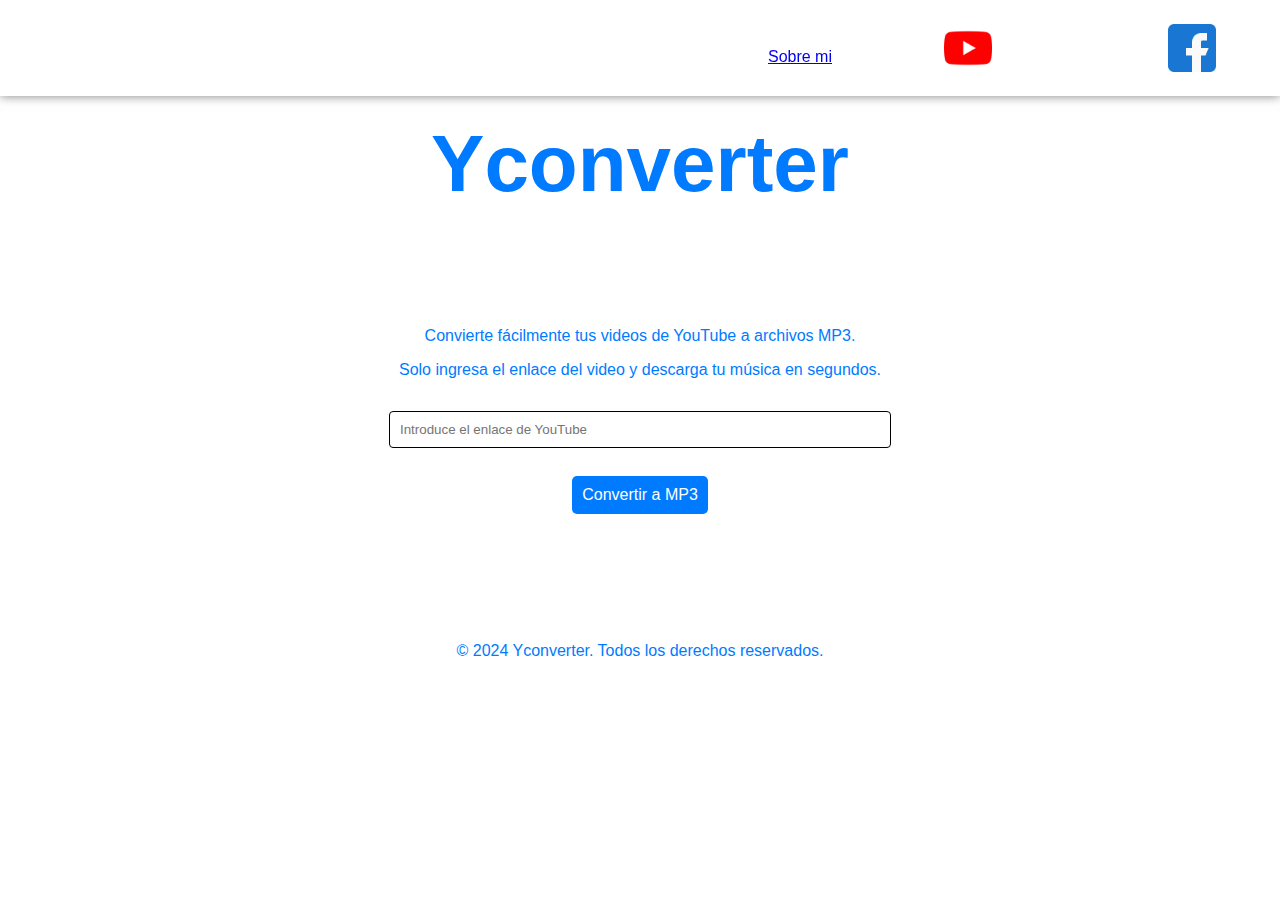
<file: index.html>
<!DOCTYPE html>
<html lang="es">
  <head>
    <meta charset="UTF-8" />
    <meta name="viewport" content="width=device-width, initial-scale=1.0" />
    <meta
      name="description"
      content="Convierte videos de YouTube a MP3 de forma rápida y sencilla con Yconverter. Compatible con cualquier dispositivo. ¡Prueba ahora!"
    />
    <meta
      name="keywords"
      content="convertir YouTube a MP3, descargar música de YouTube, convertir videos a audio, YouTube MP3, Yconverter"
    />
    <meta name="author" content="Tu Nombre o Empresa" />
    <meta name="robots" content="index, follow" />

    <link rel="icon" href="logo.png" type="image/x-icon" />
    <link rel="stylesheet" href="css.css" />
    <title>Yconverter - Convierte Videos de YouTube a MP3</title>
  </head>
  <body>
    <!-- Encabezado principal -->
    <header>
      <a href="sobremi.html" class="yo">Sobre mi</a>
      <a href="https://www.youtube.com/" target="_blank"
        ><img src="youtube.png" alt="YouTube" class="imagen"
      /></a>
      <a href="facebook.com" target="_blank"
        ><img src="facebook.png" alt="facebook" class="imagen"
      /></a>
    </header>
    <section>
      <h1 class="titulo">Yconverter</h1>
      <p>Convierte fácilmente tus videos de YouTube a archivos MP3.</p>
      <p>Solo ingresa el enlace del video y descarga tu música en segundos.</p>
    </section>

    <!-- Sección principal -->
    <main>
      <section>
        <form id="div_convertidor">
          <div id="link">
            <input
              type="text"
              id="url"
              name="url"
              placeholder="Introduce el enlace de YouTube"
              required
            />
          </div>
          <br />
          <div>
            <button id="boton" type="submit">Convertir a MP3</button>
          </div>
        </form>
      </section>
    </main>

    <!-- Pie de página -->
    <footer>
      <p>&copy; 2024 Yconverter. Todos los derechos reservados.</p>
    </footer>

    <script src="api.js"></script>
  </body>
</html>
</file>
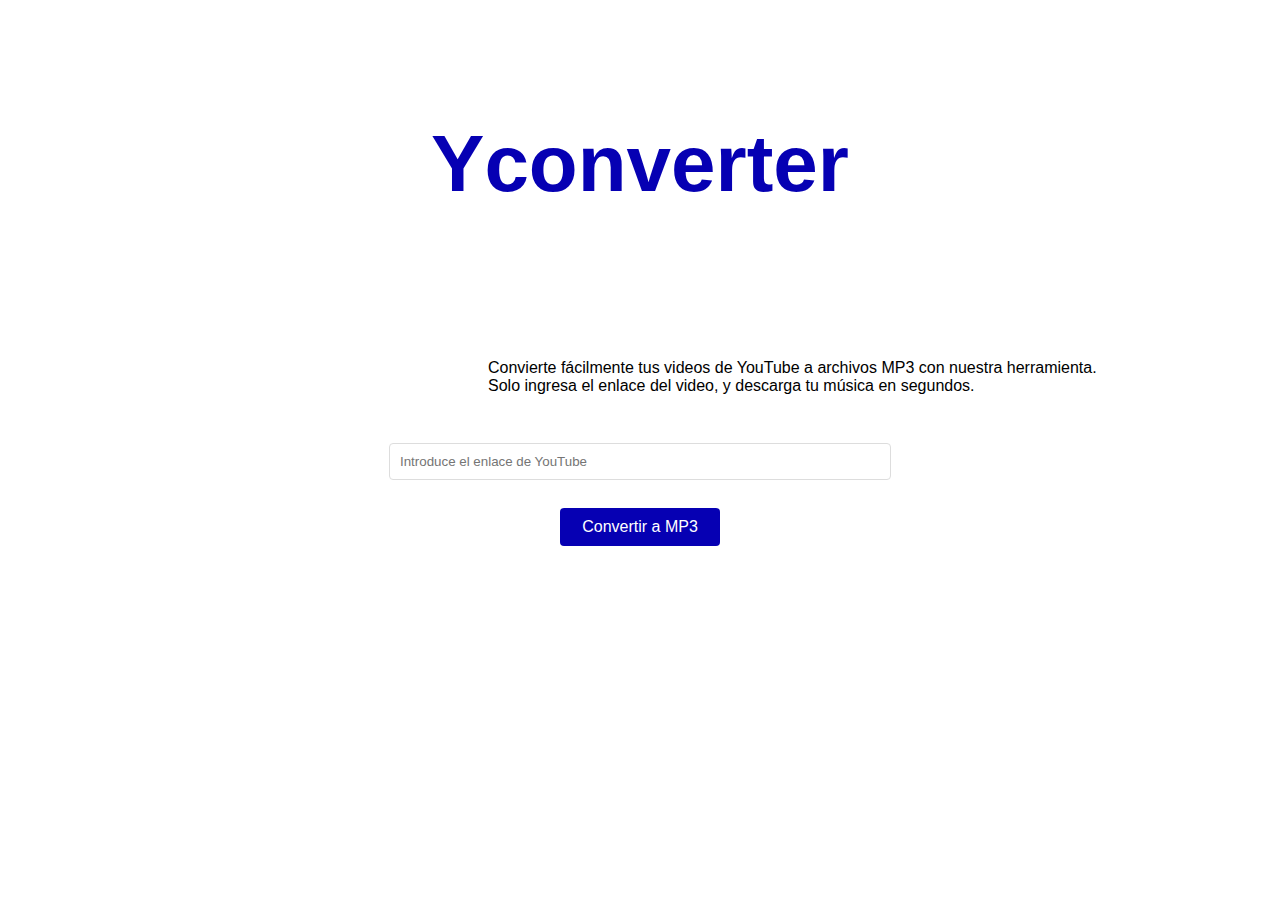
<file: Yconverter/index.html>
<!DOCTYPE html>
<html lang="en">
<head>
    <meta charset="UTF-8">
    <meta name="viewport" content="width=device-width, initial-scale=1.0">
    <link rel="icon" href="logo.png" type="image/x-icon">
    <link rel="stylesheet" href="diseño.css">
    <title>Yofli Converter</title>
</head>
<body>
    
    <h1 class="neon-text">
        Yconverter
    </h1>
    
    <p>Convierte fácilmente tus videos de YouTube a archivos MP3 con nuestra herramienta. Solo ingresa el enlace del video, y descarga tu música en segundos.</p>
 <div>
    <form action="/convertir" method="post">
       <div id="link">  <input type="text" name="url" placeholder="Introduce el enlace de YouTube" required> </div>
        <br>
        <input id=boton type="submit" value="Convertir a MP3">
    </form>
    </div>


    <script>
        document.getElementById('conversionForm').addEventListener('submit', async (event) => {
            event.preventDefault();

            const url = document.getElementById('url').value;
            const message = document.getElementById('message');

            try {
                const response = await fetch('/convert', {
                    method: 'POST',
                    headers: {
                        'Content-Type': 'application/json'
                    },
                    body: JSON.stringify({ url })
                });

                if (!response.ok) {
                    throw new Error('Error en la conversión');
                }

                const blob = await response.blob();
                const urlObject = URL.createObjectURL(blob);
                const a = document.createElement('a');
                a.href = urlObject;
                a.download = 'audio.mp3';
                a.click();
                URL.revokeObjectURL(urlObject);
            } catch (error) {
                message.textContent = 'Error: ' + error.message;
            }
        });
    </script>
    
</body>
</html>
</file>
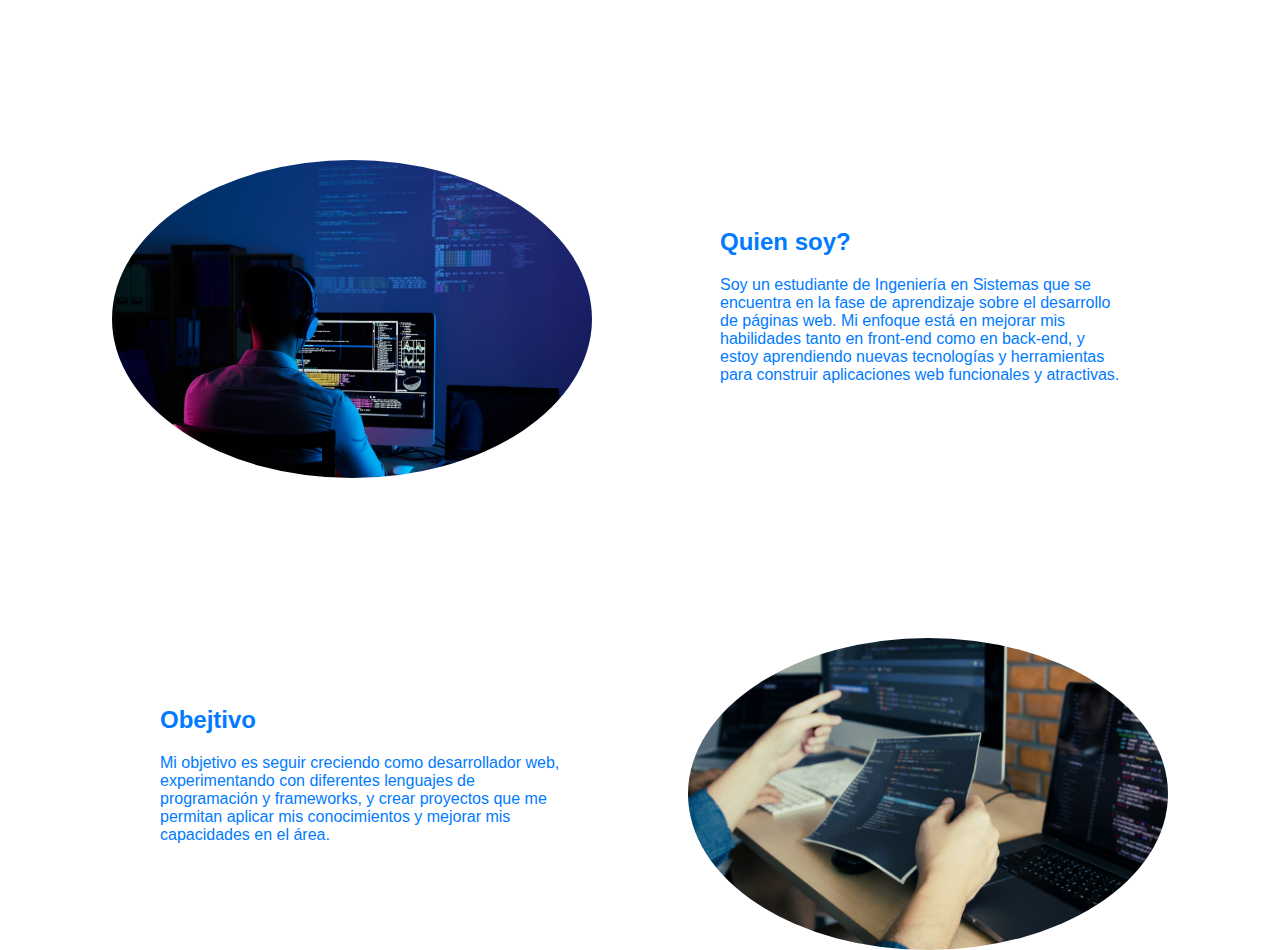
<file: sobremi.html>
<!DOCTYPE html>
<html lang="en">
  <head>
    <meta charset="UTF-8" />
    <meta name="viewport" content="width=device-width, initial-scale=1.0" />
    <link rel="stylesheet" href="info.css" />
    <title>Document</title>
  </head>
  <body>
    <section id="uno">
      <img src="Recurso1.png" alt="programador" />
      <div>
        <h2>Quien soy?</h2>
        <p class="informacion">
          Soy un estudiante de Ingeniería en Sistemas que se encuentra en la
          fase de aprendizaje sobre el desarrollo de páginas web. Mi enfoque
          está en mejorar mis habilidades tanto en front-end como en back-end, y
          estoy aprendiendo nuevas tecnologías y herramientas para construir
          aplicaciones web funcionales y atractivas.
        </p>
      </div>
    </section>

    <section id="dos">
      <div>
        <h2>Obejtivo</h2>
        <p>
          Mi objetivo es seguir creciendo como desarrollador web, experimentando
          con diferentes lenguajes de programación y frameworks, y crear
          proyectos que me permitan aplicar mis conocimientos y mejorar mis
          capacidades en el área.
        </p>
      </div>
      <img src="Blogs-wordpress-06.jpg" alt="web" />
    </section>
  </body>
</html>
</file>
<file: css.css>
body {
  font-family: Verdana, Geneva, Tahoma, sans-serif;
  background-color: white;
  max-width: 100%;
  margin: 0;
}
header {
  width: 100%;
  background-color: white;
  height: 6rem;
  display: flex;
  justify-content: right;
  gap: 7rem;
  box-shadow: 0 0 10px rgba(0, 0, 0, 0.5); /* Sombra */
  position: fixed; /* Hace que el encabezado se quede fijo */
  top: 0; /* Coloca el header en la parte superior */
  left: 0; /* Alinea el header con el borde izquierdo */
}
.imagen {
  height: 3rem;
  overflow: hidden;
  padding-top: 1.5rem;
  padding-right: 4rem;
}
.yo {
  padding-top: 3rem;
}

input[type="text"] {
  width: 30rem;
  padding: 10px;
  margin-bottom: 10px;
  border: 1px solid;
  border-radius: 4px;
}

h1 {
  color: #007bff;
  padding: 4rem 0 4rem 0;
  display: flex;
  justify-content: center;
  font-size: 5rem;
}
div {
  display: flex;
  justify-content: center;
}

p {
  color: #007bff;
  display: flex;
  justify-content: center;
}
button {
  background-color: #007bff;
  color: #fff;
  padding: 10px;
  border: none;
  border-radius: 5px;
  cursor: pointer;
  font-size: 1rem;
}
footer {
  padding-top: 6rem;
  display: flex;
  justify-content: center;
}
section {
  padding-bottom: 1rem;
}
</file>
<file: Yconverter/diseño.css>
body {

    font-family: Arial, sans-serif;
    
    background-color: white
}
.container {
    text-align: center;
    background: #fff;
    padding: 20px;
    border-radius: 8px;
    box-shadow: 0 0 10px rgba(0,0,0,0.1);
}
input[type="text"] {
    width: 30rem;
    padding: 10px;
    margin-bottom: 10px;
    border: 1px solid #ddd;
    border-radius: 4px;
}
input[type="submit"] {
    width: 10rem;
    padding: 10px 20px;
    border: none;
    background-color: #0600b3;
    color: #fff;
    border-radius: 4px;
    cursor: pointer;
    font-size: 16px;
}
input[type="submit"]:hover {
    background-color: #0600b3;
    
}

h1{
color: #0600b3;
   padding: 4rem 0 4rem 0;
   display: flex;
   justify-content: center;
  font-size: 5rem;
}
div{
    display: flex;
    justify-content: center;
}

p{
    width: 40rem;
    padding: 2rem 30rem;
}
#boton{
    margin: 0 20rem;
}
#link{
    display: flex;
    justify-content: center;

}




/*
body {
  margin: 0;
  height: 100vh;
  overflow: hidden; 
  background: linear-gradient(45deg, 
    #ff0000, #ff7f00, #ffff00, #7fff00, #00ff00, #00ff7f, 
    #00ffff, #007fff, #0000ff, #7f00ff, #ff00ff, #ff007f,
    #ff0000, #ff7f00, #ffff00, #7fff00, #00ff00, #00ff7f
  );
  background-size: 1200% 1200%;
  animation: rainbow-bg 20s ease infinite;
}


@keyframes rainbow-bg {
  0% {
    background-position: 0% 0%;
  }
  50% {
    background-position: 100% 100%;
  }
  100% {
    background-position: 0% 0%;
  }
}
</file>
<file: info.css>
* {
  color: #007bff;
  font-family: Verdana, Geneva, Tahoma, sans-serif;
}
#uno {
  display: flex;
  padding-top: 10rem;
  padding-left: 7rem;
  padding-right: 7rem;
  gap: 5rem;
}
#dos {
  display: flex;
  padding-top: 10rem;
  padding-left: 7rem;
  padding-right: 7rem;
  gap: 5rem;
}
img {
  width: 30rem;
  border-radius: 50%;
}
div {
  display: block;
  padding: 3rem;
}
body {
  font-family: Verdana, Geneva, Tahoma, sans-serif;
  background-color: white;
  max-width: 100%;
  margin: 0;
}
</file>
